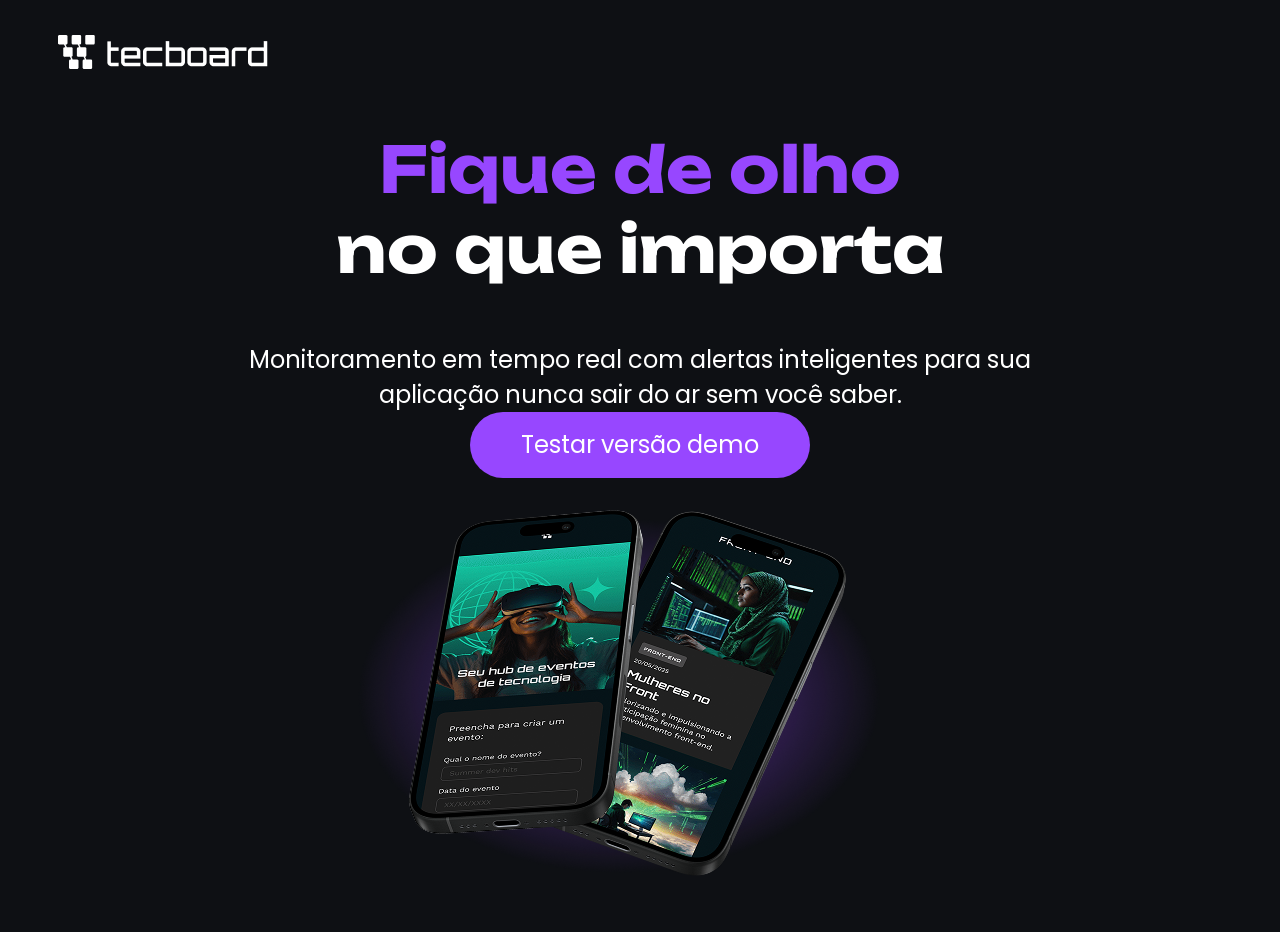
<file: index.html>
<!DOCTYPE html>
<html lang="pt-br">
<head>
    <meta charset="UTF-8">
    <meta name="viewport" content="width=device-width, initial-scale=1.0">
    <link rel="icon" href="favicon-preto.svg"
    typ=="image/svg+xml">

    <link rel="stylesheet" href="css/style.css">
    
<link rel="preconnect" href="https://fonts.googleapis.com">
<link rel="preconnect" href="https://fonts.gstatic.com" crossorigin>
<link href="https://fonts.googleapis.com/css2?family=Poppins:ital,wght@0,100;0,200;0,300;0,400;0,500;0,600;0,700;0,800;0,900;1,100;1,200;1,300;1,400;1,500;1,600;1,700;1,800;1,900&family=Unbounded:wght@200..900&display=swap" rel="stylesheet">

<link rel="preconnect" href="https://fonts.googleapis.com">
<link rel="preconnect" href="https://fonts.gstatic.com" crossorigin>
<link href="https://fonts.googleapis.com/css2?family=Poppins:ital,wght@0,100;0,200;0,300;0,400;0,500;0,600;0,700;0,800;0,900;1,100;1,200;1,300;1,400;1,500;1,600;1,700;1,800;1,900&family=Unbounded:wght@200..900&display=swap" rel="stylesheet">

    <title>Tecboard</title>
</head>
<body>
  <header>
    <img src="img/logo-branco.png" alt="logo tecboard na cor preta">
</header> 

<main>
    <section>
    <h1 ><span>Fique de olho</span><br>
         no que importa</h1>
    <p>Monitoramento em tempo real com alertas inteligentes para sua aplicação nunca sair do ar sem você saber.</p>
    <a href="#">Testar versão demo</a>

    <img src="img/celulares-sobrespostos-desktop.png" alt="dois celulares pretos sobrepostos com uma sombra roxa atrás deles" srcset="">
 </section>

</main>
</body>
</html>
</file>
<file: css/style.css>
*{
    a{
    margin:0;
    pedding:0;
    font-size: 100%;
    font: inherit;

}
body{
    background-color: #0E1014;
    color: #FFFFFF;

}

header img{
    display: block;
    margin: 35px 0 0 50px;
}


h1{
    font-family:"Unbounded", "sans-serif" ;  
    font-size: 64px;
    font-weight: bold;
    font-style: normal;
    font-display: swap;
    text-align: center;
    margin-top: 60px;
   
}

p{
    font-family: "Poppins", "sans-serif";
    font-size: 24px;
    text-align: center;
    margin: 24px auto 0;
    width: 792px;
    

}
h1 span {
    color: #9747FF;

}

a{
    font-family: "Poppins","sans-serif" ;
    color:#FFFFFF;
    font-size: 24px;
    text-decoration: none;
    background-color: #9747FF;
    width: 340px;
    height: 66px;
    display: block;
    text-align: center;
    line-height: 66px;
    border-radius: 36px;
    margin-top: 40px;
    margin: auto;

}

a:hover{

    background-color: #8233eb;
}

section img{
    display: block;
    width: 792px;
    height: 446px;
    margin: 0 auto;
}


@media(max: width 768px;){
header img {
        margin: 65px 0 0 60px;
        width: 648px;
    }
}

@media (max-width: 375px) {
    header img {
        margin: 32px 0 0 16px;
    }
    h1 {
        font-size: 40px;
        

    }
    p {
        font-size: 20px;
        width: 340px;
    }

    a {font-size: 20px;
        width: 351px;

    }
    section img {
        width: 340px;
        height: 230px;
    }
}
</file>
